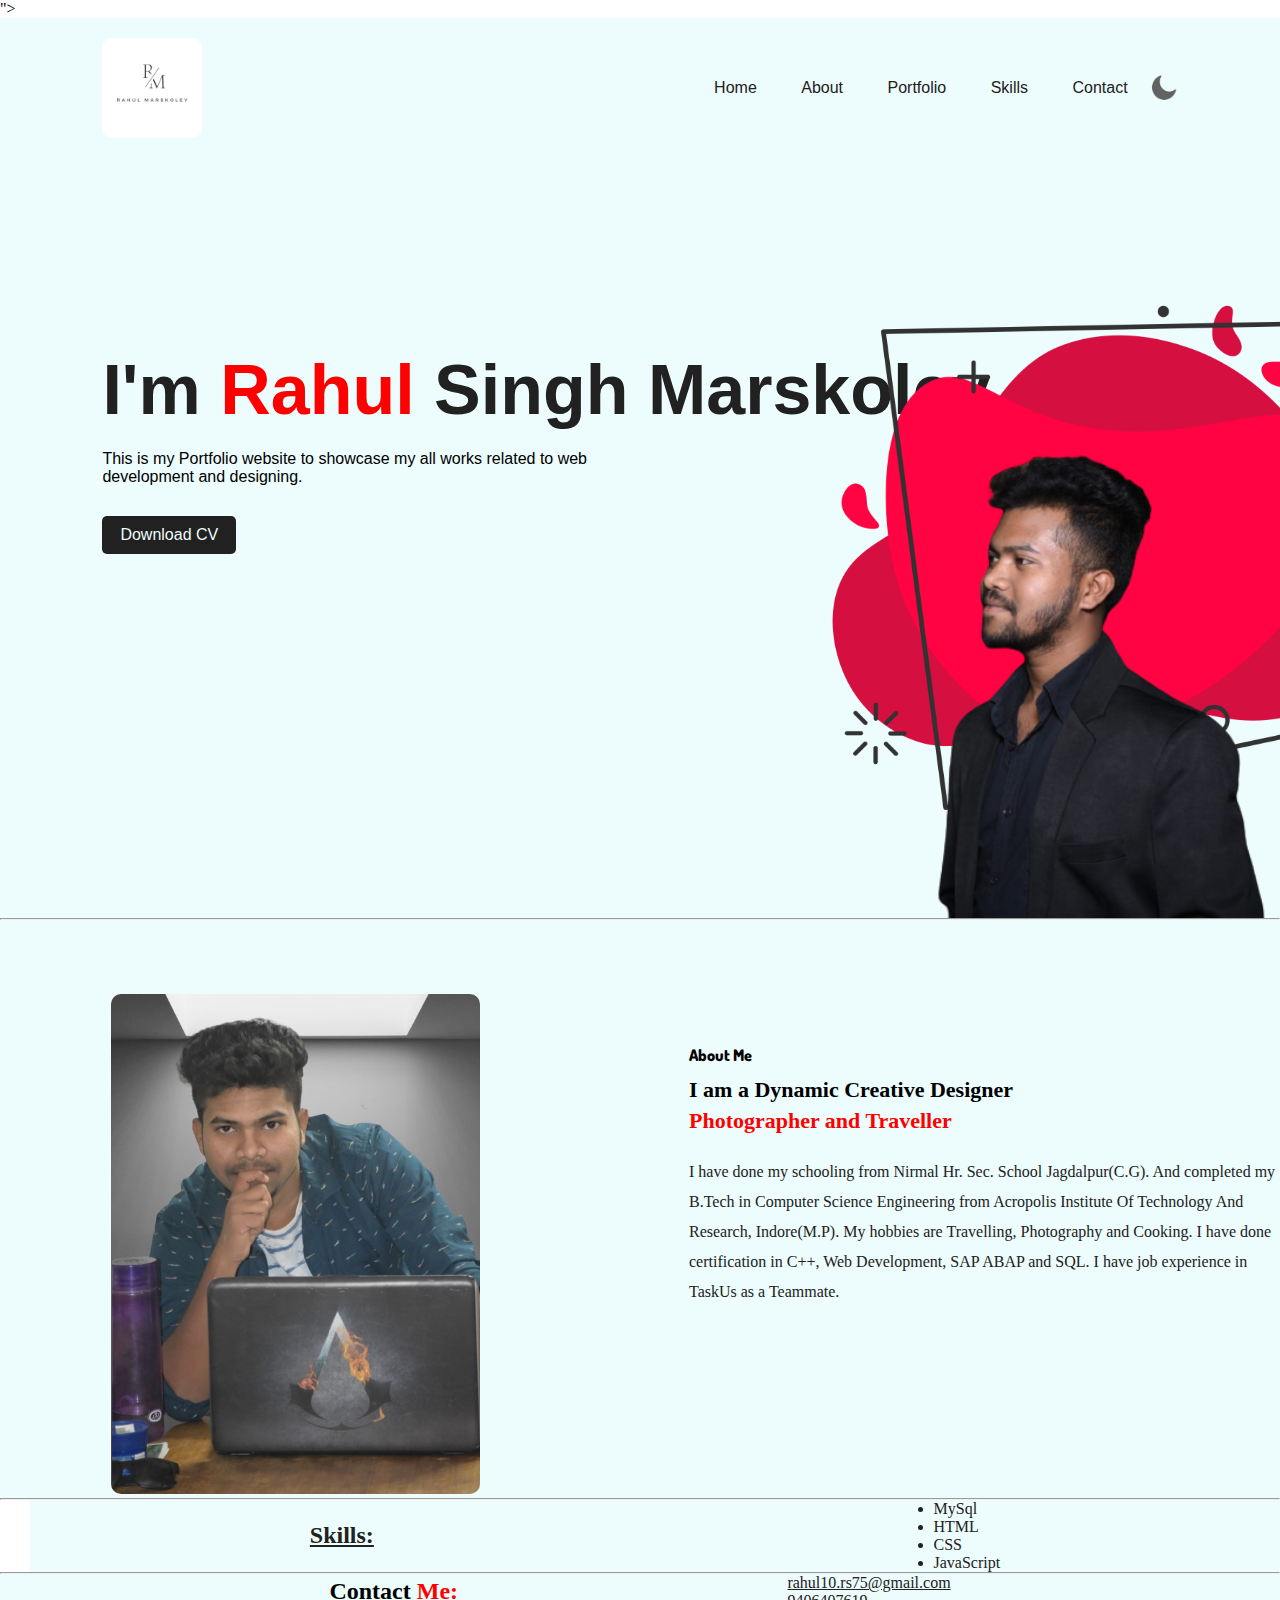
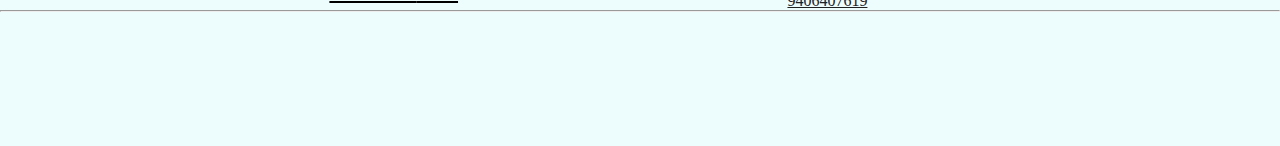
<file: profile.html>
<!DOCTYPE html>
<html lang="en">
<head>
    <meta charset="UTF-8">
    <meta name="viewport" content="width=device-width, initial-scale=1.0">
    <title>Profile</title>
    <link rel="stylesheet" href="profile.css">
    <link rel="stylesheet" href="https://cdnjs.cloudflare.com/ajax/libs/font-awesome/6.4.2/css/all.min.css" integrity="sha512-z3gLpd7yknf1YoNbCzqRKc4qyor8gaKU1qmn+CShxbuBusANI9QpRohGBreCFkKxLhei6S9CQXFEbbKuqLg0DA==" crossorigin="anonymous" referrerpolicy="no-referrer" />">

    <link rel="preconnect" href="https://fonts.googleapis.com">
        <link rel="preconnect" href="https://fonts.gstatic.com" crossorigin>
        <link href="https://fonts.googleapis.com/css2?family=Dosis:wght@800&family=Poppins:ital,wght@0,200;0,300;1,300&display=swap" rel="stylesheet">
</head>
<body>
    <section>
        <div class="hero">
            <nav>
                <img src="logo.png" alt="click-logo" class="logo">
                <ul>
                    <li><a href="">Home</a></li>
                <li><a href="">About</a></li>
                <li><a href="">Portfolio</a></li>
                <li><a href="">Skills</a></li>
                <li><a href="">Contact</a></li>
                </ul>
                <img src="moon.png" alt="click-moon" id="icon">
            </nav>
    
            <div class="info">
                <h1>I'm <span>Rahul </span>Singh Marskoley</h1>
                <p>This is my Portfolio website to showcase my all works related to web <br>development and designing.</p>
                <a href="RAHUL SINGH MARSKOLEY.pdf" target="_blank">Download CV</a>
            </div>
    
            <div class="img-box">
                <img src="Abstract-red-bannet-design-on-transparent-background-PNG.png" alt="bg" class="back-img">
                <img src="Rahul.png" alt="bg" class="main-img">
            </div>
        </div>    
    </section>

    <hr>

        <section class="about" id="about">
            <div class="about-img">
                <img src="copy.png" alt="about me" class="sec-img">
            </div>

            <div class="about-text">
                <h2>About Me</h2>
                <h5>I am a Dynamic Creative Designer <br> <span>Photographer and Traveller</span></h5>
                <p> I have done my schooling from Nirmal Hr. Sec. School Jagdalpur(C.G). And completed my B.Tech in Computer Science Engineering from Acropolis Institute Of Technology And Research, Indore(M.P). My hobbies are Travelling, Photography and Cooking. I have done certification in C++, Web Development, SAP ABAP and SQL. I have job experience in TaskUs as a Teammate.</p> <br>
            </div>
        </section>

        <hr>

        <section class="skills" id="skills">
            <h2><u>Skills:</u></h2> <br>
            <ul type="">
                <li>MySql</li>
                <li>HTML</li>
                <li>CSS</li>
                <li>JavaScript</li>
            </ul>
        </section>

        <hr>

        <section class="contact" id="contact">
            <h2> <u>Contact <span>Me:</span></u></h2>
            <div class="con">
                <a href="mailto: rahul10.rs75@gmail.com"><i class="fa-solid fa-envelope"></i>rahul10.rs75@gmail.com</a> <br>
                <a href="tel: 9406407619"><i class="fa-duotone fa-phone"></i>9406407619</a>
                
            </div>
        </section>

        <hr>

        <section class="social" id="social">
            <div class="social-links">
                <a href="https://www.linkedin.com/in/rahul-singh-m-42623310b" target="_blank"><i class="fab fa-linkedin-in"></i></a>
                <a href="https://www.facebook.com/profile.php?id=100008351207618&mibextid=ZbWKwL" target="_blank"><i class="fab fa-facebook"></i></a>
                <a href="https://instagram.com/rahul_marskoley?utm_source=qr&igshid=MzNlNGNkZWQ4Mg%3D%3D" target="_blank"><i class="fab fa-instagram-square"></i></a>
            
            </div>
    
        <script>
            var icon = document.getElementById("icon");
    
            icon.onclick = function(){
                document.body.classList.toggle("dark-theme");
                if(document.body.classList.contains("dark-theme")){
                    icon.src = "sun.png";
                }
                else{
                        icon.src = "moon.png";
                    }
            }
        </script>
        </section>
</body>
</html>
</file>
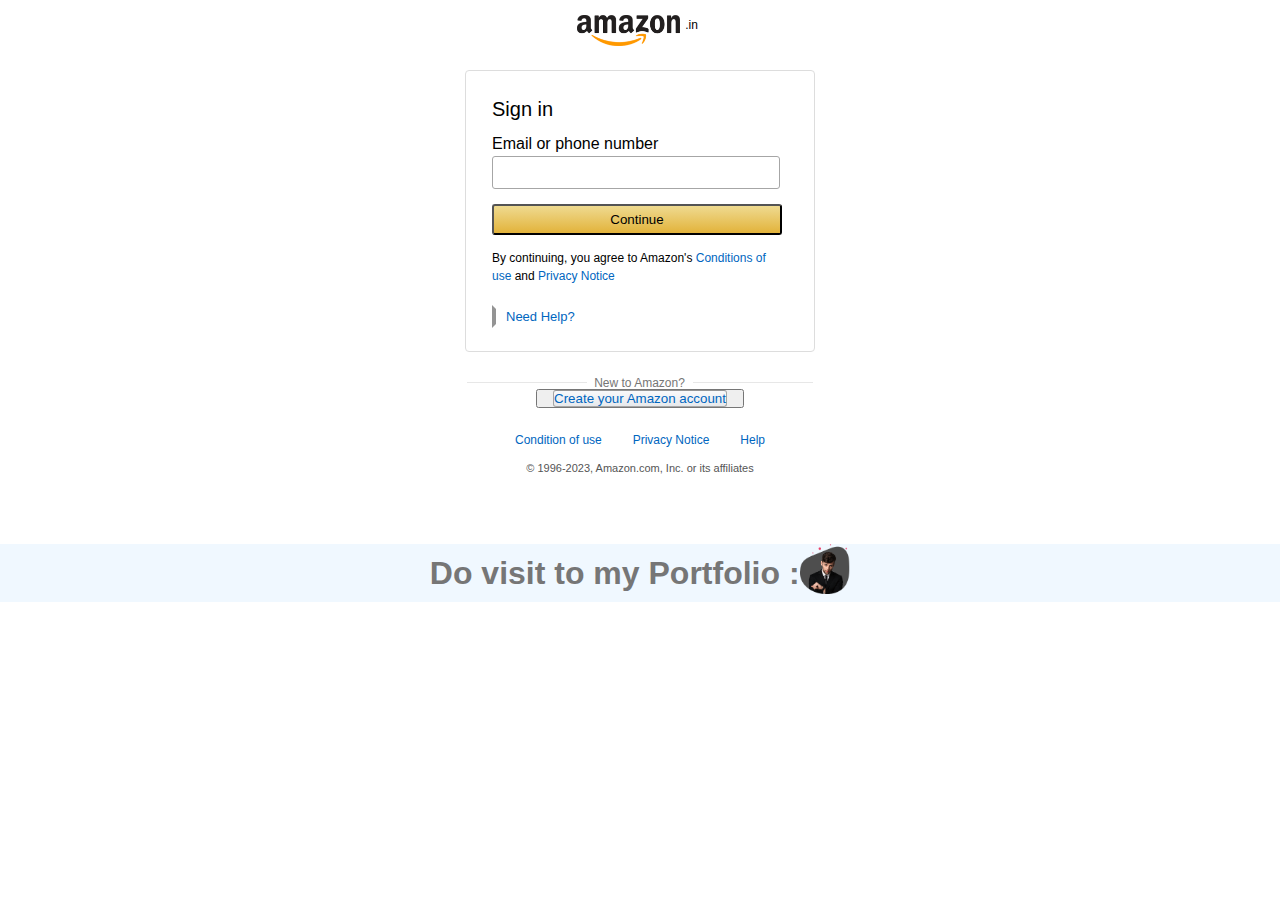
<file: signin.html>
<!DOCTYPE html>
<html lang="en">
<head>
    <meta charset="UTF-8">
    <meta name="viewport" content="width=device-width, initial-scale=1.0">
    <title>Amazon Sign In</title>
    <link rel="icon" href="https://icons.iconarchive.com/icons/bokehlicia/pacifica/128/amazon-icon.png">
    <link rel="stylesheet" href="sigin.css">
</head>
<body>
    <section>
        <div class="logo">
            <a href="index.html"><img src="sigin pg logo.png" alt="Click Here"></a>
            <span>.in</span>
        </div>
        <div class="card">
            <h1>Sign in</h1>
            <div class="form">
                <label for="details">Email or phone number</label>
                <input type="text" id="details" required>
                <button>Continue</button>
          </div>
          <p>By continuing, you agree to Amazon's <a href="https://www.amazon.in/hz/cs/help?nodeId=GLSBYFE9MGKKQXXM">Conditions of use</a> and <a href="https://www.amazon.in/hz/cs/help?nodeId=GX7NJQ4ZB8MHFRNJ">Privacy Notice</a></p>
          <a href="https://www.youtube.com/shorts/RyOqtF7VzV0" class="icon">Need Help?</a>
        </div>
        <div class="breck">
            <p>New to Amazon?</p>
        </div>
        <div class="btn">
            <button><a href="https://www.youtube.com/shorts/4X-65iFo9Rk">Create your Amazon account</a></button>
        </div>
        <footer>
            <div class="links">
                <a href="https://www.youtube.com/shorts/K-bQ49HEA9g">Condition of use</a>
                <a href="https://www.youtube.com/shorts/_4fAcRwSQ9c">Privacy Notice</a>
                <a href="https://www.youtube.com/shorts/9RDwhEeKcbI">Help</a>
            </div>
            <p>© 1996-2023, Amazon.com, Inc. or its affiliates</p>
        </footer>
    </section>
    <h1 class="pf">Do visit to my Portfolio :<a href="profile.html" target="_blank"><img src="about.png" alt="click-profile" class="lg"></a></h1>
</body>
</html>
</file>
<file: profile.css>
*{
    margin: 0;
    padding: 0;
}

:root{
    --primary-color: #edfcfc;
    --secondary-color: #212121;
}

.dark-theme{
    --primary-color: #000106;
    --secondary-color: #fff;
}

#icon{
    width: 30px;
    cursor: pointer;
}

.hero{
    height: 100vh;
    width: 100%;
    background: var(--primary-color);
    font-family: sans-serif;
    position: relative;
}

nav{
    width: 84%;
    margin: auto;
    padding: 20px 0;
    display: flex;
    align-items: center;
    justify-content: space-evenly;
}

nav ul{
    flex: 1;
    /* flex-shrink: 1; */
    /* flex-grow: 1; */
    /* flex-basis: 0;  */
    text-align: right;
}

nav ul li{
    display: inline-block;
    list-style: none;
    margin: 10px 20px;
}

nav ul li a{
    text-decoration: none;
    color: var(--secondary-color);
}

nav ul li a:hover{
    color: #ff4321;
}

.logo{
    width: 100px;
    cursor: pointer;
    border-radius: 10px;
}

.info{
    margin-left: 8%;
    margin-top: 15%;
}

.info h1{
    font-size: 70px;
    color: var(--secondary-color);
    margin-bottom: 20px;
}

span{
    color: #ff4321;
}

info p{
    color: var(--secondary-color);
    line-height: 22px;
}

.info a{
    background: var(--secondary-color);
    padding: 10px 18px;
    text-decoration: none;
    color: var(--primary-color);
    display: inline-block;
    margin: 30px 0;
    border-radius: 5px;
}

.img-box{
    width: 45%;
    height: 80%;
    position: absolute;
    bottom: 0;
    right: 100px;
}

.img-box img{
    height: 100%;
    position: absolute;
    left: 50%;
    bottom: 0;
    transform: translateX(-20%);
    transition: bottom 1s, left 1s; 
}

.img-box:hover .back-img{
    bottom: 40px;
    opacity: 0.5;
}

.img-box:hover .main-img{
    left: 54%;
}

.about{
    display: grid;
    grid-template-columns: repeat(auto-fit, minmax(200px, auto));
    align-items: center;
    gap: 20rem;
    background: var(--primary-color);
}

.about-img img{
    width: 100%;
    height: auto;
    margin-left: 30%;
    margin-top: 20%;
    border-radius: 10px;
}

.about-text h2{
    font-family: 'Dosis', sans-serif;
    font-size: var(--h2-font);
    font-weight: 800;
    margin-bottom: 10px;
}

.about-text h5{
    font-size: 22px;
    margin-bottom: 20px;
    line-height: 1.4;
}

span{
    color: var(--main-color);
}

.about-text p{
    color: var(--secondary-color);
    font-size: var(--secondary-color);
    line-height: 30px;
    margin-bottom: 3rem;
}

.skills{
    background: var(--primary-color);
    margin-left: 30px;
    display: flex;
    align-items: center;
    justify-content: space-evenly;
    color: var(--secondary-color);
}

.skills:hover h2{
    color: #ff4321;
}

.social{
    background: var(--primary-color);
    display: flex;
    align-items: center;
    justify-content: space-around;
}

.contact{
    background: var(--primary-color);
    display: flex;
    align-items: center;
    justify-content: space-evenly;
}

.con a{
    color: var(--secondary-color);
}

span{
    color: red;
}

.social-links{
    margin-left: 8%;
    margin-top: 100px;
}

.social-links a{
    font-size: 30px;
    color: var(--secondary-color);
    margin-right: 20px;
}

.social-links a:hover{
    color: #ff4321;
}
</file>
<file: sigin.css>
*{
    margin: 0;
    padding: 0;
    font-family: Arial, Helvetica, sans-serif;
}

.logo{
    display: flex;
    justify-content: center;
    align-items: center;
}

.logo img{
    width: 103px;
    height: 31px;
    margin-top: 15px;
}

.logo span{
    margin: 05px;
    font-size: 12px;
    justify-content: last baseline;
    align-items: baseline;
}

.card{
    width: 296px;
    height: 240px;
    padding: 20px 26px;
    display: flex;
    justify-content: space-around;
    flex-direction: column;
    border: 1px solid #ddd;
    border-radius: 4px;
    margin: 20px auto 25px auto;
}

.card h1{
    font-weight: 400;
    font-size: 20px;
}

.card input{
    width: 272px;
    height: 25px;
    padding: 3px 7px;
    margin-top: 3px;
    background-color: #fff;
    border: 1px solid #a6a6a6;
    border-radius: 3px;
}

.card button {
    width: 290px;
    height: 31px;
    margin-top: 15px;
    background-color: #f0c14b;
    border-top-color: 1px solid #a6a6a6;
    background-image: linear-gradient(#efda90, #e2b33b);
    border-radius: 3px;
    justify-content: center;
}

.card button a{
    color: black;
}

.card p, .card p a{
    font-size: 12px;
    line-height: 1.5;
}

a{
    text-decoration: none;
    color: #0066c0;
}

.card a{
    margin-top: 10px;
    font-size: 13px;
}

.icon::before{
    display: inline;
    content: "";
    border-top: 4px solid transparent;
    border-bottom: 4px solid transparent;
    border-left: 4px solid #949494;
    margin-right: 10px;
}

.breck p{
    line-height: 1;
    font-size: 12px;
    color: #767676;
    font-weight: 400;
    position: relative;
    display: inline-block;
    background-color: #fff;
    padding: 0 8px 0 7px;
}

.breck, .btn{
    display: flex;
    justify-content: center;
}

.breck::before, .breck::after{
    content: "";
    position: relative;
    top: 5px;
    display: inline-block;
    border-top: 1px solid #e7e7e7;
    width: 120px;
}

.btn button a{
    width: 348px;
    height: 31px;
    margin: 15px;
    background-color: #e7e9ec;
    background-image: linear-gradient(#f9f9fa, #e7e9ec);
    border: 1px solid #a6a6a6;
    border-top-color: #949494;
    border-radius: 3px;
}

footer .links{
    display: flex;
    justify-content: space-between;
    width: 250px;
    margin: 25px auto 15px auto;
}

footer .links a{
    font-size: 12px;
}

fotter::before{
    content: "";
    display: flex;
    justify-content: center;
    width: 80px;
    margin: auto;
    height: 44px;
    margin-top: -35px;
    border-top: 3px solid transparent;
    box-shadow: 0 10px 15px -20px #333;
}

footer p{
    font-size: 11px;
    color: #555;
    text-align: center;
}

img{
    height: 50px;
}

.pf{
    color: #767676;
    background-color: aliceblue;
    align-items: center;
    justify-content: center;
    display: flex;
    margin-top: 70px;
}
</file>
